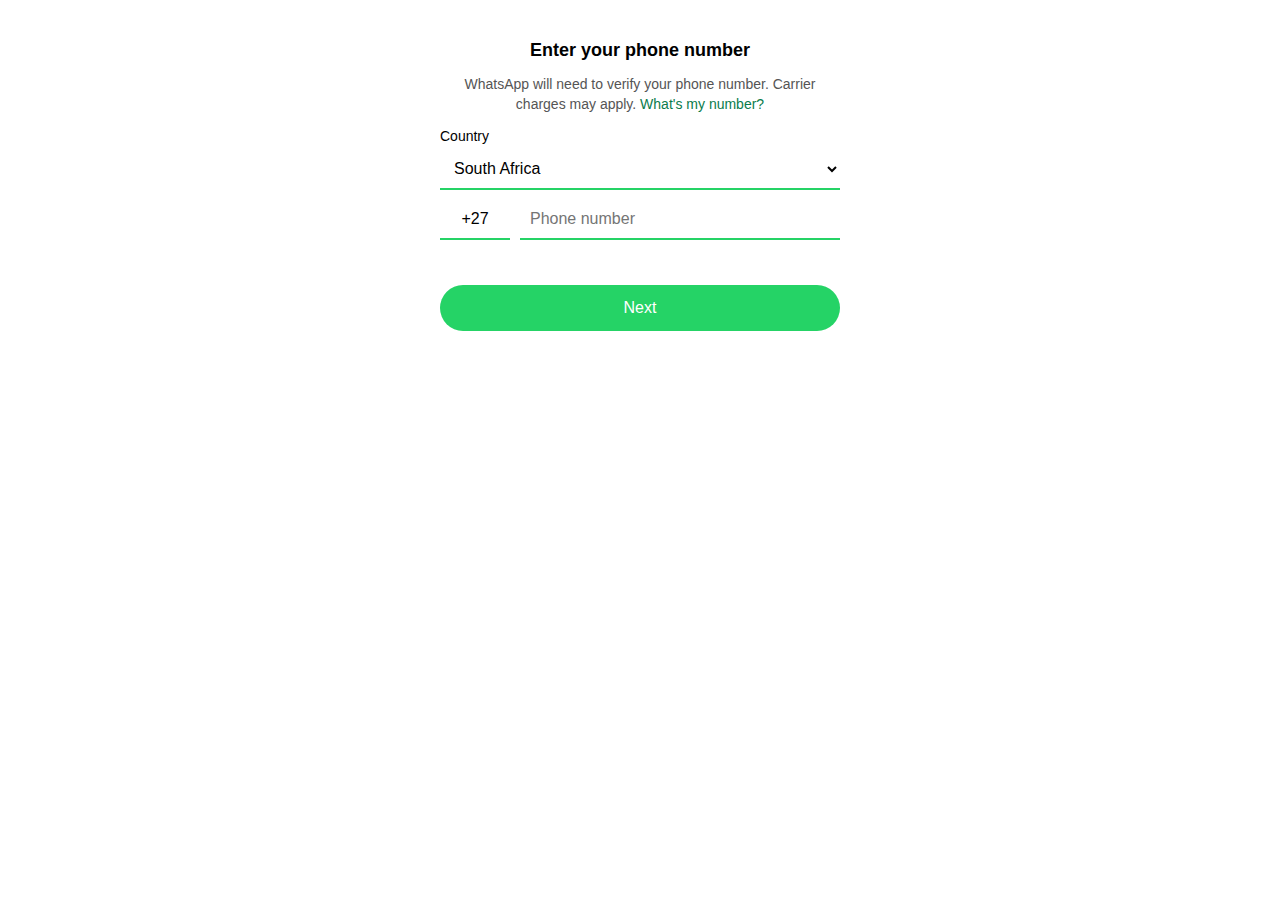
<file: signup.html>
<!DOCTYPE html>
<html lang="en">
<head>
  <meta charset="UTF-8" />
  <meta name="viewport" content="width=device-width, initial-scale=1.0"/>
  <title>Enter Phone Number</title>
  <link rel="stylesheet" href="style.css" />
</head>
<body>
  <div class="signup-wrapper">
    <h2>Enter your phone number</h2>
    <p class="info-text">
      WhatsApp will need to verify your phone number. Carrier charges may apply.
      <a href="#">What's my number?</a>
    </p>

    <div class="input-group">
      <label for="country">Country</label>
      <select id="country">
        <option selected>South Africa</option>
        <option>Nigeria</option>
        <option>India</option>
        <option>United States</option>
      </select>
    </div>

    <div class="input-row">
      <div class="code-box">+27</div>
      <input type="tel" placeholder="Phone number" />
    </div>

    <button onclick="location.href='verify.html'">Next</button>
  </div>
</body>
</html>
</file>
<file: style.css>
body {
  font-family: sans-serif;
  background-color: #fff;
  margin: 0;
  padding: 0;
}

.container, .signup-wrapper, .verify-wrapper {
  max-width: 400px;
  margin: 0 auto;
  padding: 20px;
  text-align: center;
}

img {
  width: 120px;
  margin-top: 30px;
}

h1, h2 {
  font-weight: 600;
  margin: 20px 0 10px;
  font-size: 18px;
}

p {
  font-size: 14px;
  color: #555;
  line-height: 1.4;
}

a {
  color: #0a7c4c;
  text-decoration: none;
}

button {
  width: 100%;
  padding: 14px;
  background-color: #25D366;
  color: white;
  font-size: 16px;
  border: none;
  border-radius: 30px;
  cursor: pointer;
  margin-top: 20px;
}

.input-group {
  text-align: left;
  margin-bottom: 10px;
}

.input-group label {
  font-size: 14px;
  margin-bottom: 5px;
  display: block;
}

.input-group select {
  width: 100%;
  padding: 10px;
  font-size: 16px;
  border: none;
  border-bottom: 2px solid #25D366;
  background: none;
  outline: none;
}

.input-row {
  display: flex;
  gap: 10px;
  margin-bottom: 25px;
}

.code-box {
  padding: 10px;
  border-bottom: 2px solid #25D366;
  font-size: 16px;
  min-width: 50px;
}

.input-row input {
  flex: 1;
  padding: 10px;
  font-size: 16px;
  border: none;
  border-bottom: 2px solid #25D366;
  outline: none;
}

.verify-wrapper ul {
  text-align: left;
  padding-left: 0;
  margin: 20px 0;
  list-style-type: none;
}

.verify-wrapper li {
  margin-bottom: 15px;
  font-size: 14px;
}

.verify-wrapper .verify-icon {
  width: 60px;
  margin: 10px auto;
}

.learn-more {
  font-size: 13px;
  margin-top: 10px;
}

.link-center {
  margin-top: 15px;
  font-size: 14px;
}

.back-arrow {
  position: absolute;
  top: 20px;
  left: 20px;
  font-size: 24px;
  text-decoration: none;
  color: black;
}
</file>
